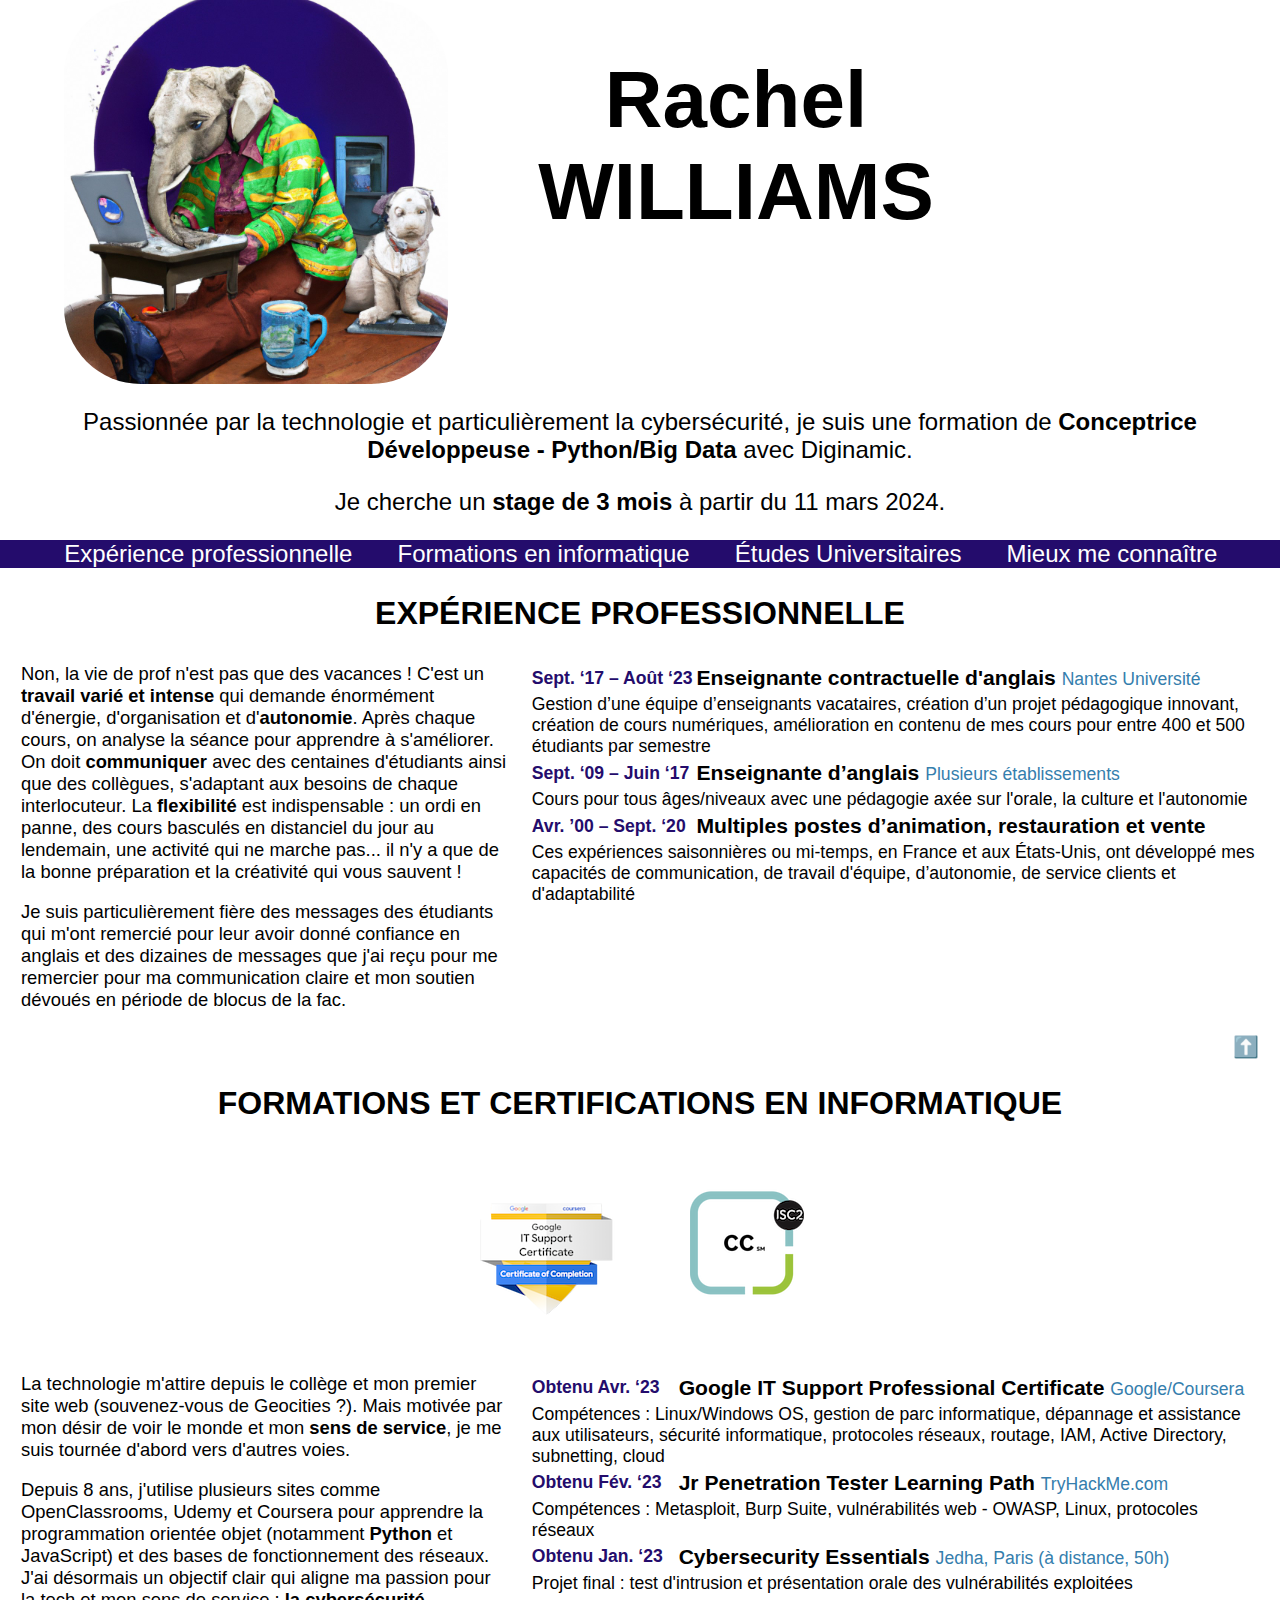
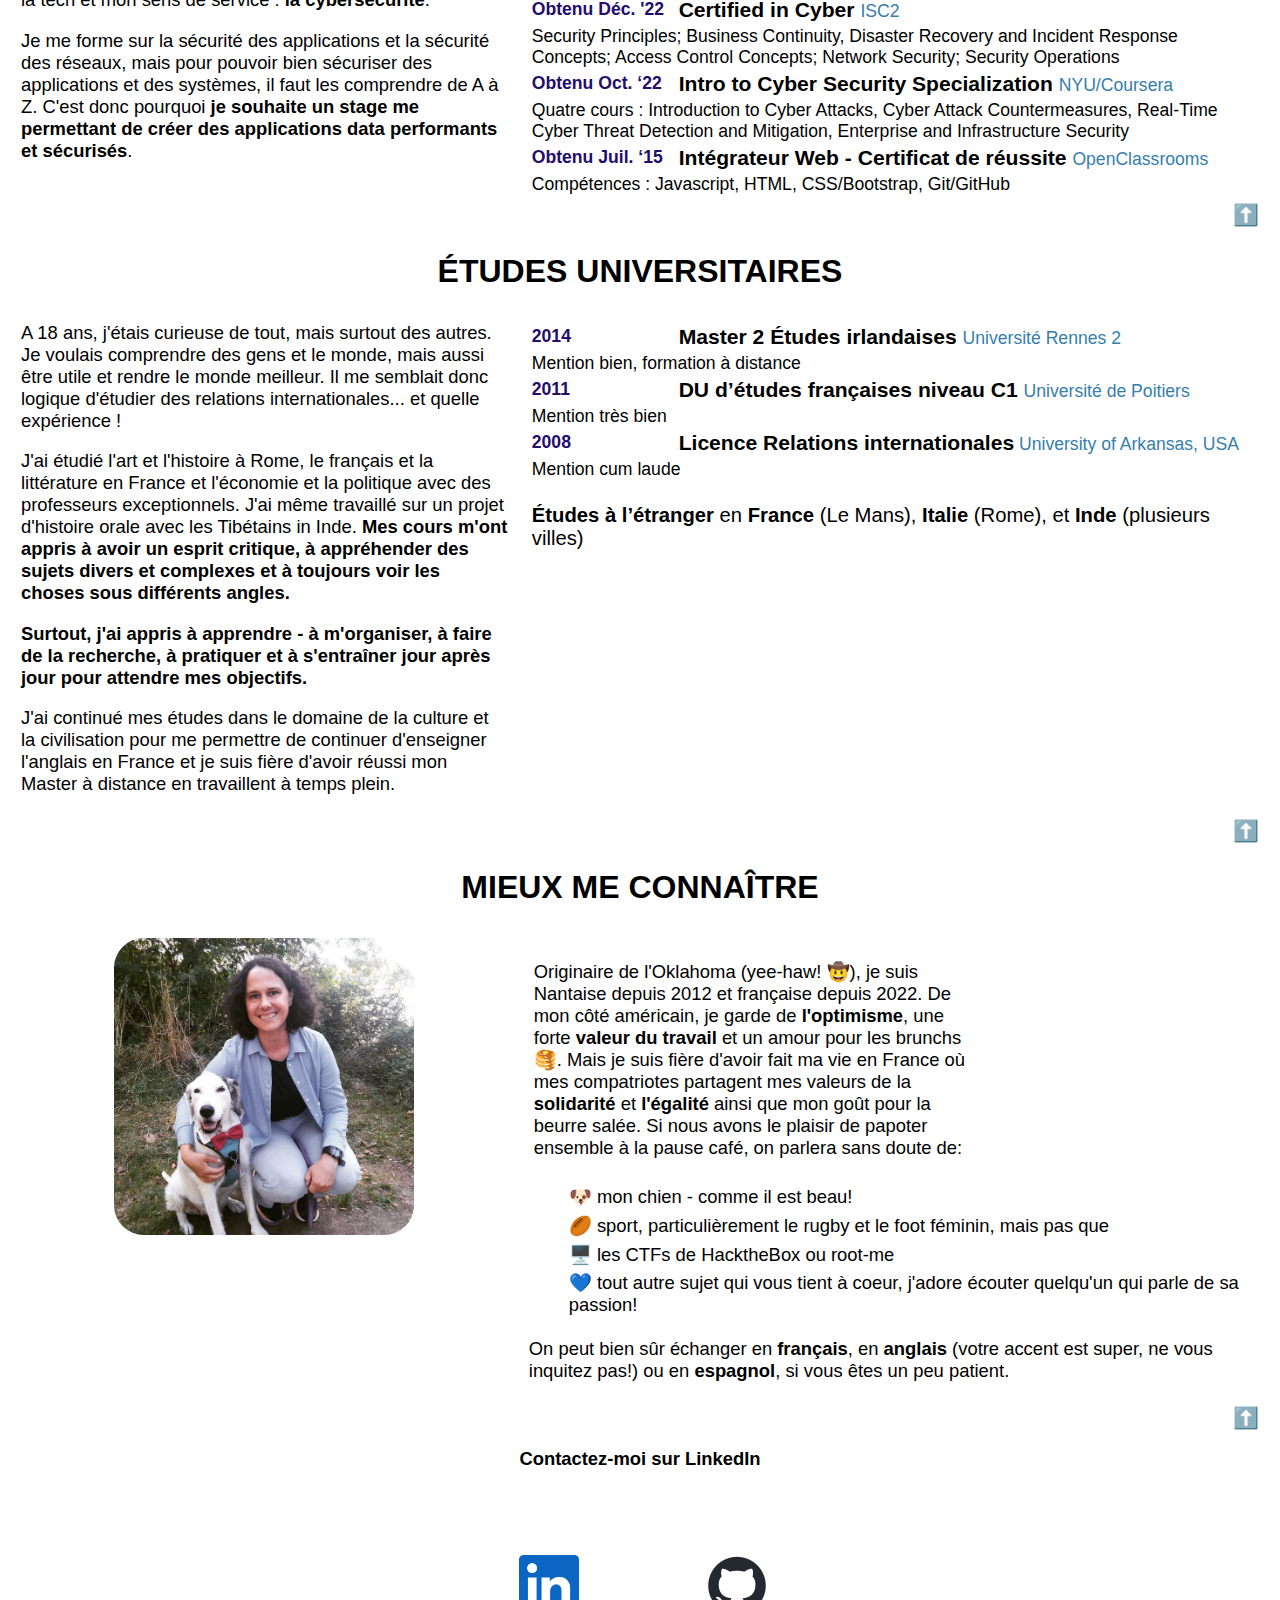
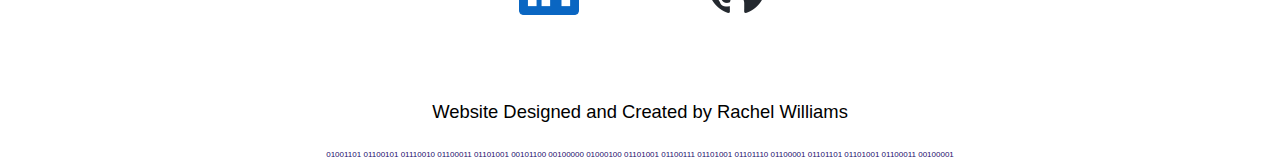
<file: index.html>
<!DOCTYPE html>
<html lang="fr">

    <head>
        <meta charset="utf-8">
        <title>Rachel WILLIAMS - développeuse Python - Big Data (en formation) </title>
        <meta name="viewport" content="width=device-width, initial-scale=1, shrink-to-fit=no">
        <link rel="stylesheet" href="style.css" >
        <script src="cv.js"></script>
        <meta name="description" content="Rachel Williams cherche une entreprise sur Nantes pour un stage en conception et développement d'applications Python / Django - Big Data . ">
        <meta name="keywords" content="stage, data, développement web, python, développeur, CV, Nantes, Django">
        <meta name="author" content="Rachel Williams">
    </head>

    <body onresize="checkFullScreen()">

        <header>
            <div id="top" class="flex-container">
                <img class="avatar" src="images/logo.jpg" alt="Une image créée par OpenAI qui montre un éléphant habbillé en vêtements devant un ordinateur avec un toutou et un thé à côté" >
                <h1>
                    Rachel WILLIAMS 
                </h1>
            </div> 
            <div> 
                <p class="subtitle"> 
                    Passionnée par la technologie et particulièrement la cybersécurité,  je suis une formation de <strong>Conceptrice Développeuse - Python/Big Data </strong> avec Diginamic. 
                </p>
                <p class="subtitle"> 
                    Je cherche un <strong> stage de 3 mois </strong> à partir du 11 mars 2024. 
                </p>
            </div>
            <p class="accessibility"> Si vous naviguez ce site sur un mobile ou une tabletteavec un outil d'accessibilité comme un lecteur d'écran, <a href="indexaccess.html#mainContent">cliquez ici pour une version du site plus accessible</a> qui ne vous demande pas de cliquer sur chaque partie pour basculer entre les différents contenus. </p>
            <p class="accessibility"><a href="#mainContent">Passez le menu pour le contenu principal</a></p>
            <nav>
                <p class="accessibility">Menu Principal</p>
                <ul class="menu">
                    <li class="menu"><a href="#expérience"> Expérience professionnelle </a></li>
                    <li class="menu"><a href="#formations"> Formations en informatique </a></li>
                    <li class="menu"><a href="#études"> Études Universitaires </a></li>
                    <li class="menu"><a href="#aboutme"> Mieux me connaître </a></li>
                </ul>
            </nav>
            <div class="sticky">
                <p>🖱️ Cliquez sur chaque section pour plus de détails</p>
            </div>
        </header>
        <main id="mainContent">
            <!-- PROFESSIONAL EXPERIENCE SECTION -->
            <div id="experience" onclick="ToggleInfo('experience')">
                <h2>Expérience professionnelle</h2>
                <div class="flex-container">
                    <div id="experience-summary" class="summary">
                        <p>
                            Non, la vie de prof n'est pas que des vacances ! C'est un <strong>travail 
                            varié et intense</strong> qui demande énormément d'énergie, d'organisation 
                            et d'<strong>autonomie</strong>. Après chaque cours, on analyse la séance pour 
                            apprendre à s'améliorer. On doit <strong>communiquer</strong> avec des centaines 
                            d'étudiants ainsi que des collègues, s'adaptant aux besoins de chaque 
                            interlocuteur. La <strong>flexibilité</strong> est indispensable : un ordi en panne, 
                            des cours basculés en distanciel du jour au lendemain, une activité 
                            qui ne marche pas... il n'y a que de la bonne préparation et la 
                            créativité qui vous sauvent !
                        </p>
                        <p>
                            Je suis particulièrement fière des messages des étudiants qui m'ont 
                            remercié pour leur avoir donné confiance en anglais et des dizaines 
                            de messages que j'ai reçu pour me remercier pour ma communication claire 
                            et mon soutien dévoués en période de blocus de la fac.
                        </p>
                    </div>
                    <div id="experience-list" class="detail">
                        <table>
                            <tr>
                                <td class="set-date-col-width date">Sept. ‘17 – Août ‘23</td>
                                <td>
                                    <span class="titles">Enseignante contractuelle d'anglais </span>
                                    <span class="institutions"> Nantes Université </span>
                                </td>
                            </tr>
                            <tr>   
                                <td colspan="2">
                                    Gestion d’une équipe d’enseignants vacataires, création d’un 
                                    projet pédagogique innovant, création de cours numériques, 
                                    amélioration en contenu de mes cours pour entre 400 et 500 
                                    étudiants par semestre
                                </td>
                            </tr>
                            <tr>
                                <td class="date">Sept. ‘09 – Juin ‘17</td>
                                <td> 
                                    <span class="titles">Enseignante d’anglais </span>
                                    <span class="institutions"> Plusieurs établissements </span>
                                </td>
                            </tr>
                            <tr>
                                <td colspan="2">
                                    Cours pour tous âges/niveaux avec une pédagogie axée sur 
                                    l'orale, la culture et l'autonomie
                                </td>
                            </tr>
                            <tr>
                                <td class="date">Avr. ’00 – Sept. ‘20</td>
                                <td class="titles">Multiples postes d’animation, restauration et 
                                    vente
                                </td>
                            </tr>
                            <tr>
                                <td colspan="2">
                                    Ces expériences saisonnières ou mi-temps, en France et aux 
                                    États-Unis, ont développé mes capacités de communication, de 
                                    travail d'équipe, d’autonomie, de service clients et d'adaptabilité
                                </td>
                            </tr>
                        </table>
                    </div>
                </div>    
                <div class="to-top">
                    <a href="#top" title="Cliquez pour retournez en haut de la page" >⬆️</a>  
                </div>  
            </div>

            <!-- IT TRAINING SECTION -->
            <div id="formations" onclick="ToggleInfo('formation')">
                <h2>Formations et certifications en informatique</h2>    
                <div class="flex-container">
                    <a class="link-logo-cert" href="https://www.credly.com/badges/3a8d522f-dd01-438f-aca8-2ec731fa63cb/public_url" title="Lien vers le site de vérification de mon badge du certificat Google IT Support" > 
                        <img src="images/gcert.png" 
                            alt="Un badge credly Google IT Support Certificate"> 
                    </a>
                    <a class="link-logo-cert" href="https://www.credly.com/badges/e2174169-10f2-4e6d-b079-da66fe971a06/public_url" title="Lien vers le site de vérification de mon badge de la certification Certified in Cyber de l'asso ISC2">
                        <img src="images/cic.png" alt="Un badge credly CC ISC2"> 
                    </a>
                </div>
                <div class="flex-container">
                    <div id="formation-summary" class="summary">
                        <p> 
                            La technologie m'attire depuis le collège et mon premier site web 
                            (souvenez-vous de Geocities ?). Mais motivée par mon désir de voir 
                            le monde et mon <strong>sens de service</strong>, je me suis tournée d'abord vers d'autres 
                            voies.
                        </p>
                        <p>
                            Depuis 8 ans, j'utilise plusieurs sites comme OpenClassrooms, Udemy 
                            et Coursera pour apprendre la programmation orientée objet (notamment 
                        <strong>Python</strong> et JavaScript) et des bases de fonctionnement des réseaux. J'ai 
                            désormais un objectif clair qui aligne ma passion pour la tech et mon 
                            sens de service : <strong>la cybersécurité</strong>.
                        </p>
                        <p>   
                            Je me forme sur la sécurité des applications et la sécurité des réseaux, 
                            mais pour pouvoir bien sécuriser des applications et des systèmes, il faut les comprendre de 
                            A à Z. C'est donc pourquoi <strong>je souhaite un stage me permettant de 
                            créer des applications data performants et sécurisés</strong>.
                        </p>
                    </div>
                    <div id="formation-list" class = "detail">
                        <table> 
                            <tr>
                                <td class="set-date-col-width date">Obtenu Avr. ‘23</td>
                                <td>
                                    <span class="titles"> Google IT Support Professional Certificate </span>
                                    <span class="institutions"> Google/Coursera</span>
                                </td>
                            </tr>
                            <tr>
                                <td colspan="2">
                                    Compétences : Linux/Windows OS, gestion de parc informatique, 
                                    dépannage et assistance aux utilisateurs, sécurité informatique, 
                                    protocoles réseaux, routage, IAM, Active Directory, subnetting, 
                                    cloud
                                </td>
                            </tr>           
                            <tr>
                                <td class="date">Obtenu Fév. ‘23</td>
                                <td>
                                    <span class="titles"> Jr Penetration Tester Learning Path </span>
                                    <span class="institutions"> TryHackMe.com</span>
                                </td>
                            </tr>
                            <tr>
                                <td colspan="2">
                                    Compétences : Metasploit, Burp Suite, vulnérabilités web - 
                                    OWASP, Linux, protocoles réseaux
                                </td>
                            </tr>
                            <tr>
                                <td class="date">Obtenu Jan. ‘23</td>
                                <td>
                                    <span class="titles"> Cybersecurity Essentials </span>
                                    <span class="institutions"> Jedha, Paris (à distance, 50h)</span>
                                </td>
                            </tr>
                            <tr>
                                <td colspan="2">
                                    Projet final : test d'intrusion et présentation orale des 
                                    vulnérabilités exploitées
                                </td>
                            </tr>
                            <tr>
                                <td class="date">Obtenu Déc. '22</td>
                                <td>
                                    <span class="titles"> Certified in Cyber </span>
                                    <span class="institutions"> ISC2</span>
                                </td>
                            </tr>
                            <tr>
                                <td colspan="2">
                                    Security Principles; Business 
                                    Continuity, Disaster Recovery and Incident Response Concepts; 
                                    Access Control Concepts; Network Security; Security Operations
                                </td>
                            </tr>
                            <tr>
                                <td class="date">
                                    Obtenu Oct. ‘22
                                </td>
                                <td>
                                    <span class="titles"> Intro to Cyber Security Specialization </span>
                                    <span class="institutions"> NYU/Coursera</span>
                                </td>
                            </tr>
                            <tr>
                                <td colspan="2">Quatre cours : Introduction to Cyber Attacks, Cyber Attack 
                                    Countermeasures, Real-Time Cyber Threat Detection and Mitigation, 
                                    Enterprise and Infrastructure Security
                                </td>
                            </tr>
                            <tr>    
                                <td class="date">Obtenu Juil. ‘15</td>
                                <td>
                                    <span class="titles"> Intégrateur Web - Certificat de réussite </span>
                                    <span class="institutions"> OpenClassrooms</span>
                                </td>
                            </tr>
                            <tr>
                                    <td colspan="2">Compétences : Javascript, HTML, CSS/Bootstrap, 
                                        Git/GitHub
                                    </td>
                            </tr>
                        </table>
                    </div>
                </div> 
                <div class="to-top">
                    <a href="#top" title="Cliquez pour retournez en haut de la page">⬆️</a>  
                </div>     
            </div>

            <!-- UNIVERSITY STUDIES SECTION -->
            <div id="études" onclick="ToggleInfo('degree')">
                <h2>Études Universitaires</h2>
                <div class="flex-container">
                    <div id="degree-summary" class="summary">
                        <p> 
                            A 18 ans, j'étais curieuse de tout, mais surtout des autres. Je voulais 
                            comprendre des gens et le monde, mais aussi être utile et rendre le monde 
                            meilleur. Il me semblait donc logique d'étudier des relations internationales... 
                            et quelle expérience ! 
                        </p>
                        <p>    
                            J'ai étudié l'art et l'histoire à Rome, le français et la littérature en 
                            France et l'économie et la politique avec des professeurs exceptionnels. 
                            J'ai même travaillé sur un projet d'histoire orale avec les Tibétains in 
                            Inde. <strong>Mes cours m'ont appris à avoir un esprit critique, à appréhender des 
                            sujets divers et complexes et à toujours voir les choses sous différents angles.</strong>
                        </p>
                        <p>
                        <strong>Surtout, j'ai appris à apprendre - à m'organiser, à faire de la recherche, à 
                            pratiquer et à s'entraîner jour après jour pour attendre mes objectifs.</strong>
                        </p>
                        <p>
                            J'ai continué mes études dans le domaine de la culture et la civilisation 
                            pour me permettre de continuer d'enseigner l'anglais en France et je suis 
                            fière d'avoir réussi mon Master à distance en travaillent à temps plein.
                        </p>
                    </div>
                    <div id="degree-list" class="detail">
                        <table>    
                            <tr>
                                <td class="set-date-col-width date">2014</td>
                                <td>
                                    <span class="titles"> Master 2 Études irlandaises </span>
                                    <span class="institutions"> Université Rennes 2</span>
                                </td>
                            </tr>
                            <tr>
                                <td colspan="2" class="education-description">
                                    Mention bien, formation à distance
                                </td>
                            </tr>
                            <tr>
                                <td class="date">2011</td>
                                <td>
                                    <span class="titles">DU d’études françaises niveau C1 </span>
                                    <span class="institutions"> Université de Poitiers</span>
                                </td>
                            </tr>
                            <tr>
                                <td colspan="2" class="education-description">Mention très bien</td>
                            </tr>
                            <tr>
                                <td class="date">2008</td>
                                <td>
                                    <span class="titles">Licence Relations internationales</span>
                                    <span class="institutions">University of Arkansas, USA</span>
                                </td>
                            </tr>
                            <tr>
                                <td colspan="2" class="education-description">Mention cum laude</td>
                            </tr>
                            <tr>
                                <td colspan="2" class="education-description">
                                    <p>
                                        <strong>Études à l’étranger</strong> en <strong>France</strong> 
                                        (Le Mans), <strong>Italie</strong> (Rome), et <strong>Inde</strong> 
                                        (plusieurs villes)
                                    </p>
                                </td>
                            </tr>
                        </table>
                    </div>    
                </div>    
                <div class="to-top">
                    <a  href="#top" title="Cliquez pour retournez en haut de la page" >⬆️</a>  
                </div>     
            </div>

            <!-- ABOUT ME SECTION -->
            <div id="aboutme"  onclick="ToggleInfo('aboutme')">
                <h2>Mieux me connaître</h2>
                <div class="flex-container">
                    <div id="aboutme-summary" class="summary">
                        <img class="portrait" alt="Rachel Williams avec son chien Buddy qui est tout beau avec son nœud papillon " src="images/mebuddy.png" >
                    </div>
                    <div id="aboutme-list" class="detail">
                        <p class="self-description detail">
                            Originaire de l'Oklahoma (yee-haw! 🤠), je suis Nantaise depuis 2012 et 
                            française depuis 2022. De mon côté américain, je garde de <strong>
                            l'optimisme</strong>, une forte <strong>valeur du travail</strong> 
                            et un amour pour les brunchs 🥞.
                            Mais je suis fière d'avoir fait ma vie en France où mes compatriotes 
                            partagent mes valeurs de la <strong>solidarité</strong> et <strong>
                            l'égalité</strong> ainsi que mon goût pour la beurre salée.
                            Si nous avons le plaisir de papoter ensemble à la pause café, on 
                            parlera sans doute de:
                        </p>
                        <ul class="sujets-discussion">
                            <li>🐶 mon chien - comme il est beau!</li>
                            <li>🏉 sport, particulièrement le rugby et le foot féminin, mais pas que</li>
                            <li>🖥️ les CTFs de HacktheBox ou root-me</li>
                            <li>💙 tout autre sujet qui vous tient à coeur, j'adore écouter quelqu'un 
                                qui parle de sa passion!
                            </li>
                        </ul>
                        <p class="self-description">
                            On peut bien sûr échanger en <strong> français</strong>, en <strong> 
                            anglais </strong>(votre accent est super, ne vous inquitez pas!) ou 
                            en <strong>espagnol</strong>, si vous êtes un peu patient.
                        </p>
                    </div>
                </div>
                <div class="to-top">
                    <a href="#top" title="Cliquez pour retournez en haut de la page" >⬆️</a>  
                </div>    
            </div>
        </main>
        <footer>
            <p><strong>Contactez-moi sur LinkedIn</strong></p>
            <div class="link-logo-box flex-container">
                <a class="link-logo-social" title="Lien vers mon profile Linkedin" href="https://www.linkedin.com/in/rachelinfrance/?locale=fr_FR">
                    <img class="link-logo-social" alt="logo du site Linkedin " src="images/linkedin.png" >
                </a> 
                <a class="link-logo-social" href="https://github.com/rwilli44">
                    <img class="link-logo-social" title="Lien vers mon profile sur GitHub" alt="logo du site Github" src="images/github.png" >
                </a>
            </div>
            <p> Website Designed and Created by Rachel Williams</p>
            <p class="accessibility"></p>
            <p class="message"  title="texte en binaire">
                <span class="accessibility"> Le paragraphe suivant est un code binaire pour le texte 'Merci Diginamic!'</span><br>  01001101 01100101 01110010 01100011 01101001 00101100 00100000 01000100 01101001 01100111 01101001 01101110 01100001 01101101 01101001 01100011 00100001
            </p>
        </footer>
    </body>
</html>
</file>
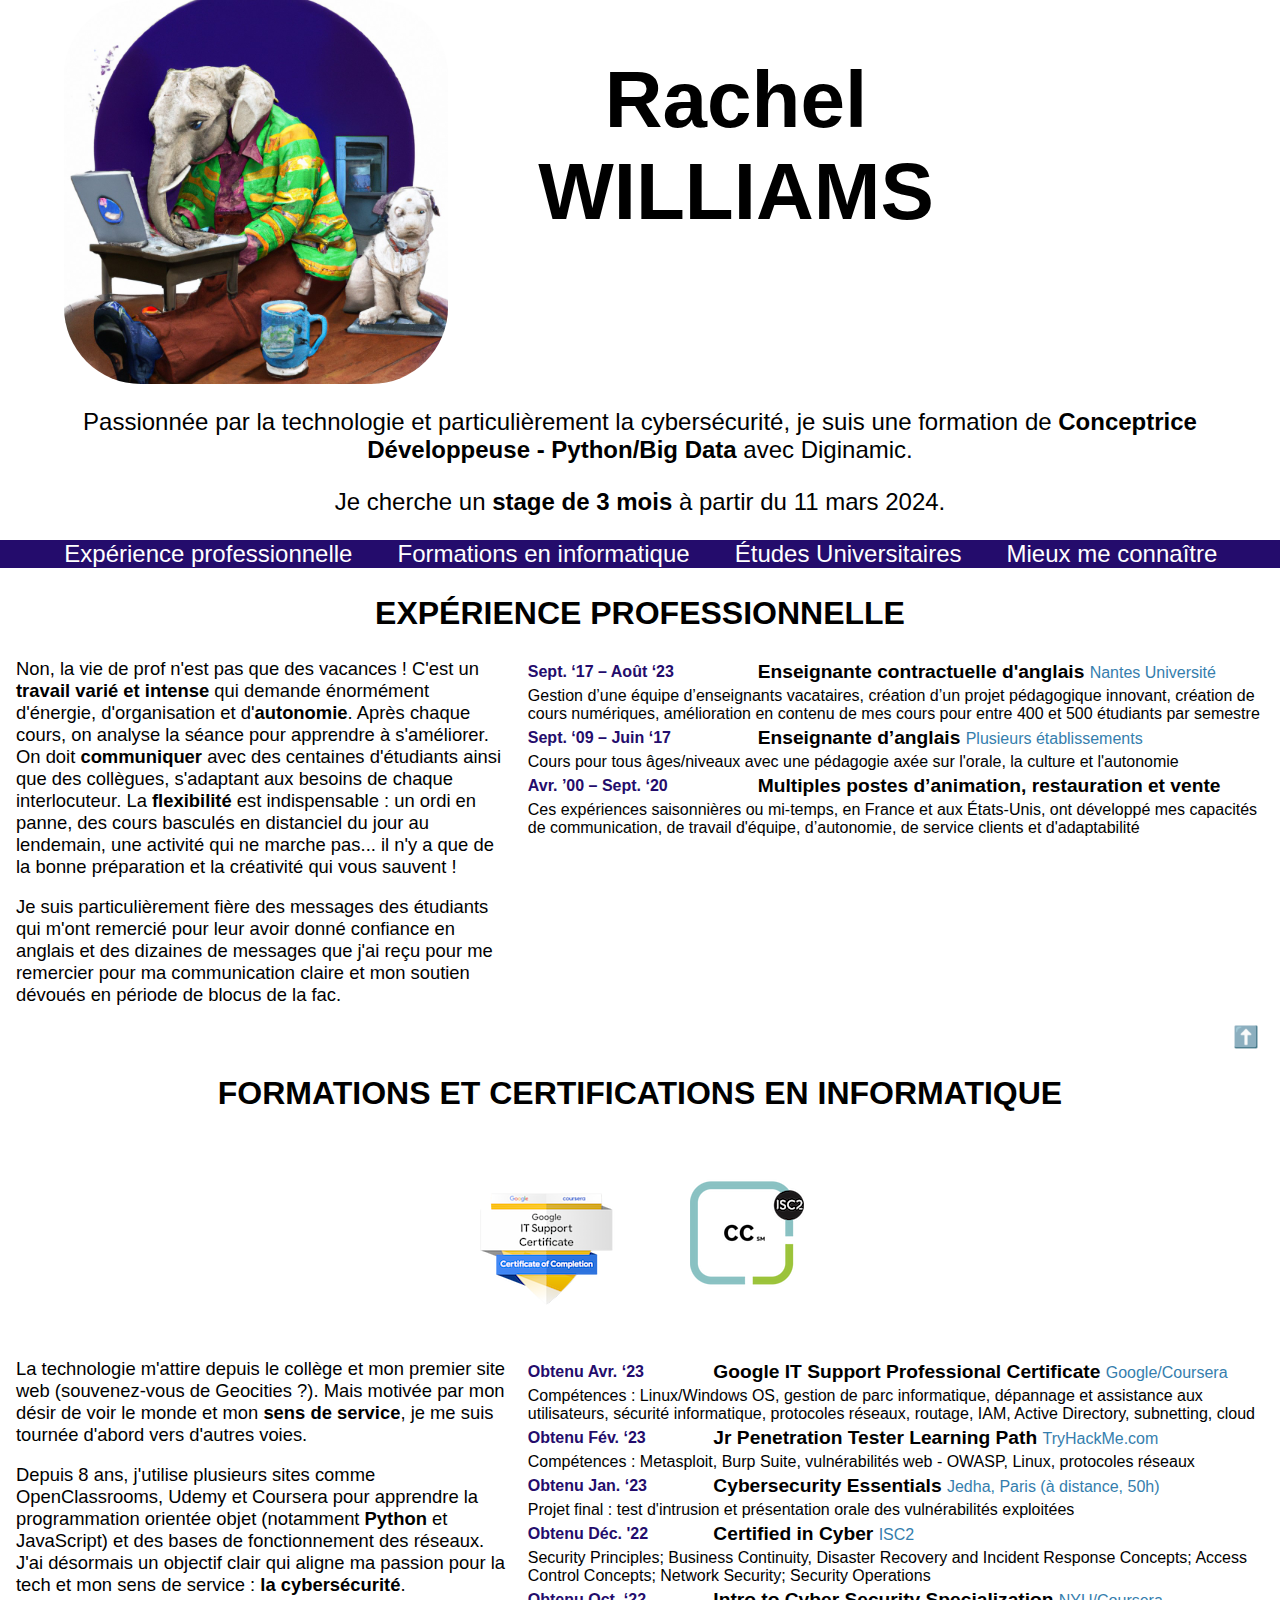
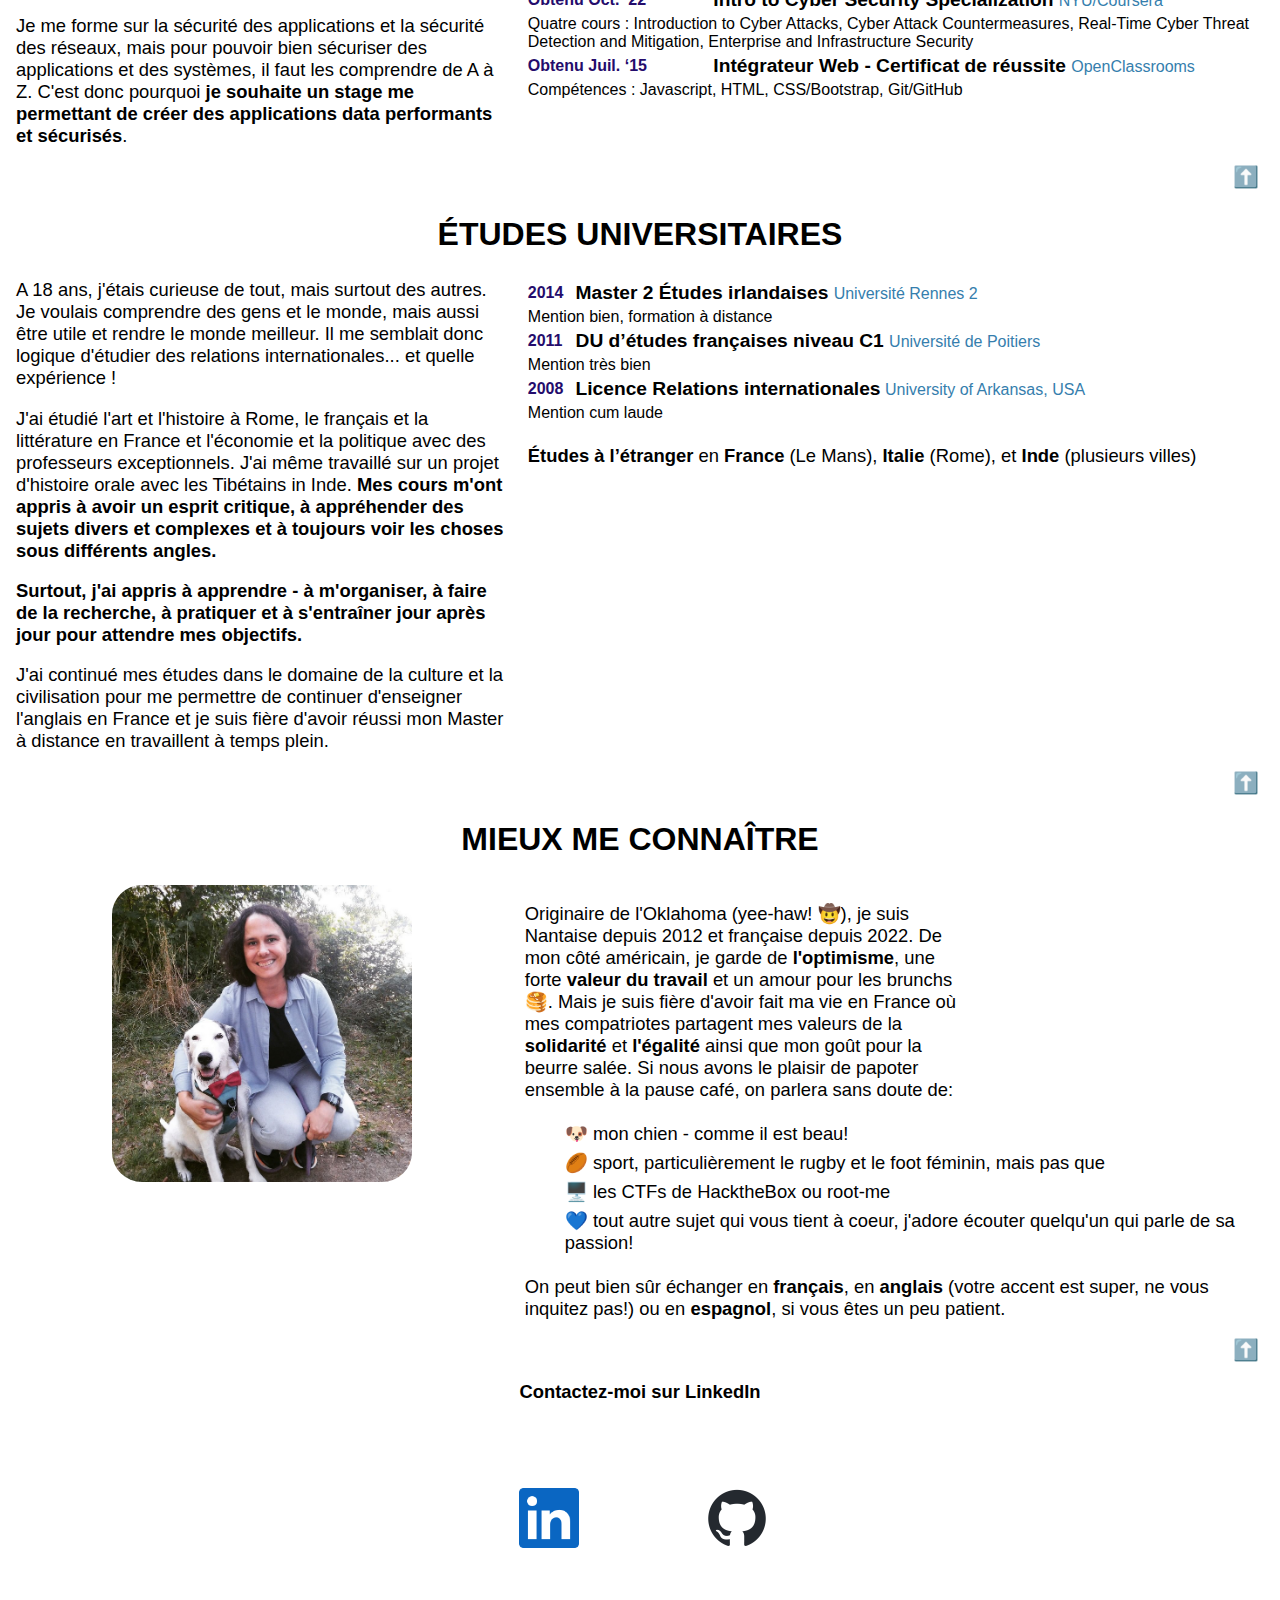
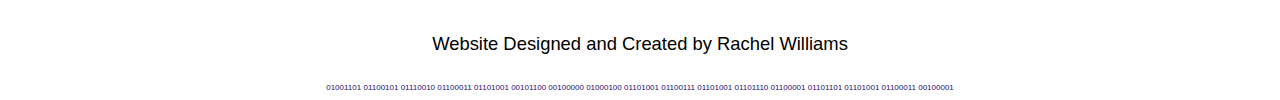
<file: indexaccess.html>
<!DOCTYPE html>
<html lang="fr">

    <head>
        <meta charset="utf-8">
        <title>Rachel WILLIAMS - développeuse Python - Big Data (en formation) </title>
        <meta name="viewport" content="width=device-width, initial-scale=1, shrink-to-fit=no">
        <link rel="stylesheet" href="styleaccess.css" >
        <meta name="description" content="Rachel Williams cherche une entreprise sur Nantes pour un stage en conception et développement d'applications Python / Django - Big Data . ">
        <meta name="keywords" content="stage, data, développement web, python, développeur, CV, Nantes, Django">
        <meta name="author" content="Rachel Williams">
    </head>

    <body>

        <header>
            <div id="top" class="flex-container">
                <img class="avatar" src="images/logo.jpg" alt="Une image créée par OpenAI qui montre un éléphant habbillé en vêtements devant un ordinateur avec un toutou et un thé à côté" >
                <h1>
                    Rachel WILLIAMS 
                </h1>
            </div> 
            <div> 
                <p class="subtitle"> 
                    Passionnée par la technologie et particulièrement la cybersécurité,  je suis une formation de <strong>Conceptrice Développeuse - Python/Big Data </strong> avec Diginamic. 
                </p>
                <p class="subtitle"> 
                    Je cherche un <strong> stage de 3 mois </strong> à partir du 11 mars 2024. 
                </p>
            </div>
            <p class="accessibility"><a href="#mainContent">Passez le menu pour le contenu principal</a></p>
            <nav>
                <p class="accessibility">Menu Principal</p>
                <ul class="menu">
                    <li class="menu"><a href="#expérience"> Expérience professionnelle </a></li>
                    <li class="menu"><a href="#formations"> Formations en informatique </a></li>
                    <li class="menu"><a href="#études"> Études Universitaires </a></li>
                    <li class="menu"><a href="#aboutme"> Mieux me connaître </a></li>
                </ul>
            </nav>

        </header>
        <main id="mainContent" >

            <!-- PROFESSIONAL EXPERIENCE SECTION -->
            <div id="experience" >
                <h2>Expérience professionnelle</h2>
                <div class="flex-container">
                    <div id="experience-summary" class="summary">
                        <p>
                            Non, la vie de prof n'est pas que des vacances ! C'est un <strong>travail 
                            varié et intense</strong> qui demande énormément d'énergie, d'organisation 
                            et d'<strong>autonomie</strong>. Après chaque cours, on analyse la séance pour 
                            apprendre à s'améliorer. On doit <strong>communiquer</strong> avec des centaines 
                            d'étudiants ainsi que des collègues, s'adaptant aux besoins de chaque 
                            interlocuteur. La <strong>flexibilité</strong> est indispensable : un ordi en panne, 
                            des cours basculés en distanciel du jour au lendemain, une activité 
                            qui ne marche pas... il n'y a que de la bonne préparation et la 
                            créativité qui vous sauvent !
                        </p>
                        <p>
                            Je suis particulièrement fière des messages des étudiants qui m'ont 
                            remercié pour leur avoir donné confiance en anglais et des dizaines 
                            de messages que j'ai reçu pour me remercier pour ma communication claire 
                            et mon soutien dévoués en période de blocus de la fac.
                        </p>
                    </div>
                    <div id="experience-list" class="detail">
                        <table>
                            <tr>
                                <td class="set-date-col-width date">Sept. ‘17 – Août ‘23</td>
                                <td>
                                    <span class="titles">Enseignante contractuelle d'anglais </span>
                                    <span class="institutions"> Nantes Université </span>
                                </td>
                            </tr>
                            <tr>   
                                <td colspan="2">
                                    Gestion d’une équipe d’enseignants vacataires, création d’un 
                                    projet pédagogique innovant, création de cours numériques, 
                                    amélioration en contenu de mes cours pour entre 400 et 500 
                                    étudiants par semestre
                                </td>
                            </tr>
                            <tr>
                                <td class="date">Sept. ‘09 – Juin ‘17</td>
                                <td> 
                                    <span class="titles">Enseignante d’anglais </span>
                                    <span class="institutions"> Plusieurs établissements </span>
                                </td>
                            </tr>
                            <tr>
                                <td colspan="2">
                                    Cours pour tous âges/niveaux avec une pédagogie axée sur 
                                    l'orale, la culture et l'autonomie
                                </td>
                            </tr>
                            <tr>
                                <td class="date">Avr. ’00 – Sept. ‘20</td>
                                <td class="titles">Multiples postes d’animation, restauration et 
                                    vente
                                </td>
                            </tr>
                            <tr>
                                <td colspan="2">
                                    Ces expériences saisonnières ou mi-temps, en France et aux 
                                    États-Unis, ont développé mes capacités de communication, de 
                                    travail d'équipe, d’autonomie, de service clients et d'adaptabilité
                                </td>
                            </tr>
                        </table>
                    </div>
                </div>    
                <div class="to-top">
                    <a href="#top" title="Cliquez pour retournez en haut de la page" >⬆️</a>  
                </div>  
            </div>

            <!-- IT TRAINING SECTION -->
            <div id="formations" >
                <h2>Formations et certifications en informatique</h2>    
                <div class="flex-container" id="certificationLogos">
                    <a class="link-logo-cert" href="https://www.credly.com/badges/3a8d522f-dd01-438f-aca8-2ec731fa63cb/public_url" title="Lien vers le site de vérification de mon badge du certificat Google IT Support" > 
                        <img src="images/gcert.png" 
                            alt="Un badge credly Google IT Support Certificate"> 
                    </a>
                    <a class="link-logo-cert" href="https://www.credly.com/badges/e2174169-10f2-4e6d-b079-da66fe971a06/public_url" title="Lien vers le site de vérification de mon badge de la certification Certified in Cyber de l'asso ISC2">
                        <img src="images/cic.png" alt="Un badge credly CC ISC2"> 
                    </a>
                </div>
                <div class="flex-container">
                    <div id="formation-summary" class="summary">
                        <p> 
                            La technologie m'attire depuis le collège et mon premier site web 
                            (souvenez-vous de Geocities ?). Mais motivée par mon désir de voir 
                            le monde et mon <strong>sens de service</strong>, je me suis tournée d'abord vers d'autres 
                            voies.
                        </p>
                        <p>
                            Depuis 8 ans, j'utilise plusieurs sites comme OpenClassrooms, Udemy 
                            et Coursera pour apprendre la programmation orientée objet (notamment 
                        <strong>Python</strong> et JavaScript) et des bases de fonctionnement des réseaux. J'ai 
                            désormais un objectif clair qui aligne ma passion pour la tech et mon 
                            sens de service : <strong>la cybersécurité</strong>.
                        </p>
                        <p>   
                            Je me forme sur la sécurité des applications et la sécurité des réseaux, 
                            mais pour pouvoir bien sécuriser des applications et des systèmes, il faut les comprendre de 
                            A à Z. C'est donc pourquoi <strong>je souhaite un stage me permettant de 
                            créer des applications data performants et sécurisés</strong>.
                        </p>
                    </div>
                    <div id="formation-list" class = "detail">
                        <table> 
                            <tr>
                                <td class="set-date-col-width date">Obtenu Avr. ‘23</td>
                                <td>
                                    <span class="titles"> Google IT Support Professional Certificate </span>
                                    <span class="institutions"> Google/Coursera</span>
                                </td>
                            </tr>
                            <tr>
                                <td colspan="2">
                                    Compétences : Linux/Windows OS, gestion de parc informatique, 
                                    dépannage et assistance aux utilisateurs, sécurité informatique, 
                                    protocoles réseaux, routage, IAM, Active Directory, subnetting, 
                                    cloud
                                </td>
                            </tr>           
                            <tr>
                                <td class="date">Obtenu Fév. ‘23</td>
                                <td>
                                    <span class="titles"> Jr Penetration Tester Learning Path </span>
                                    <span class="institutions"> TryHackMe.com</span>
                                </td>
                            </tr>
                            <tr>
                                <td colspan="2">
                                    Compétences : Metasploit, Burp Suite, vulnérabilités web - 
                                    OWASP, Linux, protocoles réseaux
                                </td>
                            </tr>
                            <tr>
                                <td class="date">Obtenu Jan. ‘23</td>
                                <td>
                                    <span class="titles"> Cybersecurity Essentials </span>
                                    <span class="institutions"> Jedha, Paris (à distance, 50h)</span>
                                </td>
                            </tr>
                            <tr>
                                <td colspan="2">
                                    Projet final : test d'intrusion et présentation orale des 
                                    vulnérabilités exploitées
                                </td>
                            </tr>
                            <tr>
                                <td class="date">Obtenu Déc. '22</td>
                                <td>
                                    <span class="titles"> Certified in Cyber </span>
                                    <span class="institutions"> ISC2</span>
                                </td>
                            </tr>
                            <tr>
                                <td colspan="2">
                                    Security Principles; Business 
                                    Continuity, Disaster Recovery and Incident Response Concepts; 
                                    Access Control Concepts; Network Security; Security Operations
                                </td>
                            </tr>
                            <tr>
                                <td class="date">
                                    Obtenu Oct. ‘22
                                </td>
                                <td>
                                    <span class="titles"> Intro to Cyber Security Specialization </span>
                                    <span class="institutions"> NYU/Coursera</span>
                                </td>
                            </tr>
                            <tr>
                                <td colspan="2">Quatre cours : Introduction to Cyber Attacks, Cyber Attack 
                                    Countermeasures, Real-Time Cyber Threat Detection and Mitigation, 
                                    Enterprise and Infrastructure Security
                                </td>
                            </tr>
                            <tr>    
                                <td class="date">Obtenu Juil. ‘15</td>
                                <td>
                                    <span class="titles"> Intégrateur Web - Certificat de réussite </span>
                                    <span class="institutions"> OpenClassrooms</span>
                                </td>
                            </tr>
                            <tr>
                                    <td colspan="2">Compétences : Javascript, HTML, CSS/Bootstrap, 
                                        Git/GitHub
                                    </td>
                            </tr>
                        </table>
                    </div>
                </div> 
                <div class="to-top">
                    <a href="#top" title="Cliquez pour retournez en haut de la page">⬆️</a>  
                </div>     
            </div>

            <!-- UNIVERSITY STUDIES SECTION -->
            <div id="études">
                <h2>Études Universitaires</h2>
                <div class="flex-container">
                    <div id="degree-summary" class="summary">
                        <p> 
                            A 18 ans, j'étais curieuse de tout, mais surtout des autres. Je voulais 
                            comprendre des gens et le monde, mais aussi être utile et rendre le monde 
                            meilleur. Il me semblait donc logique d'étudier des relations internationales... 
                            et quelle expérience ! 
                        </p>
                        <p>    
                            J'ai étudié l'art et l'histoire à Rome, le français et la littérature en 
                            France et l'économie et la politique avec des professeurs exceptionnels. 
                            J'ai même travaillé sur un projet d'histoire orale avec les Tibétains in 
                            Inde. <strong>Mes cours m'ont appris à avoir un esprit critique, à appréhender des 
                            sujets divers et complexes et à toujours voir les choses sous différents angles.</strong>
                        </p>
                        <p>
                        <strong>Surtout, j'ai appris à apprendre - à m'organiser, à faire de la recherche, à 
                            pratiquer et à s'entraîner jour après jour pour attendre mes objectifs.</strong>
                        </p>
                        <p>
                            J'ai continué mes études dans le domaine de la culture et la civilisation 
                            pour me permettre de continuer d'enseigner l'anglais en France et je suis 
                            fière d'avoir réussi mon Master à distance en travaillent à temps plein.
                        </p>
                    </div>
                    <div id="degree-list" class="detail">
                        <table>    
                            <tr>
                                <td class="set-date-col-width date">2014</td>
                                <td>
                                    <span class="titles"> Master 2 Études irlandaises </span>
                                    <span class="institutions"> Université Rennes 2</span>
                                </td>
                            </tr>
                            <tr>
                                <td colspan="2" class="education-description">
                                    Mention bien, formation à distance
                                </td>
                            </tr>
                            <tr>
                                <td class="date">2011</td>
                                <td>
                                    <span class="titles">DU d’études françaises niveau C1 </span>
                                    <span class="institutions"> Université de Poitiers</span>
                                </td>
                            </tr>
                            <tr>
                                <td colspan="2" class="education-description">Mention très bien</td>
                            </tr>
                            <tr>
                                <td class="date">2008</td>
                                <td>
                                    <span class="titles">Licence Relations internationales</span>
                                    <span class="institutions">University of Arkansas, USA</span>
                                </td>
                            </tr>
                            <tr>
                                <td colspan="2" class="education-description">Mention cum laude</td>
                            </tr>
                            <tr>
                                <td colspan="2" class="education-description">
                                    <p>
                                        <strong>Études à l’étranger</strong> en <strong>France</strong> 
                                        (Le Mans), <strong>Italie</strong> (Rome), et <strong>Inde</strong> 
                                        (plusieurs villes)
                                    </p>
                                </td>
                            </tr>
                        </table>
                    </div>    
                </div>    
                <div class="to-top">
                    <a  href="#top" title="Cliquez pour retournez en haut de la page" >⬆️</a>  
                </div>     
            </div>

            <!-- ABOUT ME SECTION -->
            <div id="aboutme" >
                <h2>Mieux me connaître</h2>
                <div class="flex-container">
                    <div id="aboutme-summary" class="summary">
                        <img class="portrait" alt="Rachel Williams avec son chien Buddy qui est tout beau avec son nœud papillon" src="images/mebuddy.png" >
                    </div>
                    <div id="aboutme-list" class="detail">
                        <p class="self-description detail">
                            Originaire de l'Oklahoma (yee-haw! 🤠<span class="accessibility">emoji de Cowboy</span>), je suis Nantaise depuis 2012 et 
                            française depuis 2022. De mon côté américain, je garde de <strong>
                            l'optimisme</strong>, une forte <strong>valeur du travail</strong> 
                            et un amour pour les brunchs 🥞<span class="accessibility">emoji de pancakes</span>.
                            Mais je suis fière d'avoir fait ma vie en France où mes compatriotes 
                            partagent mes valeurs de la <strong>solidarité</strong> et <strong>
                            l'égalité</strong> ainsi que mon goût pour la beurre salée.
                            Si nous avons le plaisir de papoter ensemble à la pause café, on 
                            parlera sans doute de:
                        </p>
                        <ul class="sujets-discussion">
                            <li>🐶 mon chien - comme il est beau!</li>
                            <li>🏉 sport, particulièrement le rugby et le foot féminin, mais pas que</li>
                            <li>🖥️ les CTFs de HacktheBox ou root-me</li>
                            <li>💙 tout autre sujet qui vous tient à coeur, j'adore écouter quelqu'un 
                                qui parle de sa passion!
                            </li>
                        </ul>
                        <p class="self-description">
                            On peut bien sûr échanger en <strong> français</strong>, en <strong> 
                            anglais </strong>(votre accent est super, ne vous inquitez pas!) ou 
                            en <strong>espagnol</strong>, si vous êtes un peu patient.
                        </p>
                    </div>
                </div>
                <div class="to-top">
                    <a href="#top" title="Cliquez pour retournez en haut de la page" >⬆️</a>  
                </div>    
            </div>
        </main>
        <footer>
            <p><strong>Contactez-moi sur LinkedIn</strong></p>
            <div id="link-logo-box" class="flex-container">
                <a class="link-logo-social" title="Lien vers mon profile Linkedin" href="https://www.linkedin.com/in/rachelinfrance/?locale=fr_FR">
                    <img class="link-logo-social" alt="logo du site Linkedin " src="images/linkedin.png" >
                </a> 
                <a class="link-logo-social" href="https://github.com/rwilli44">
                    <img class="link-logo-social" title="Lien vers mon profile sur GitHub" alt="logo du site Github" src="images/github.png" >
                </a>
            </div>
            <p> Website Designed and Created by Rachel Williams</p>
            <p class="accessibility"></p>
            <p class="message"  title="texte en binaire">
                <span class="accessibility"> Le paragraphe suivant est un code binaire pour le texte 'Merci Diginamic!'</span><br>  01001101 01100101 01110010 01100011 01101001 00101100 00100000 01000100 01101001 01100111 01101001 01101110 01100001 01101101 01101001 01100011 00100001
            </p>
        </footer>
    </body>
</html>
</file>
<file: style.css>
/* ORGANIZATION 
This CSS sheet is organized with general, site-wide styles
first followed by increasingly specific styles organized
by page section. Lastly, a media query defines the layout for tablet-
sized or larger screens.
*/



/*SITE-WIDE styles*/
:root {
    --main-color: #240C6C;
    --accent: #357EAD; 
}

body { 
    font-family:'Segoe UI', Tahoma, Geneva, Verdana, sans-serif;
    margin: 0;
}

main {
    padding-left: 1em;
    padding-right: 1em;
}

html {
    width: 100%;
    scroll-behavior: smooth;
    margin: 0;
}

.flex-container {
    display:flex;
    justify-content: center;
}

h2 {
    text-align: center;
    font-size: 2em;
    font-family: 'Franklin Gothic Medium', 'Arial Narrow', Arial, sans-serif;
    text-transform: uppercase;
}

p {
    font-size: 1.15em;
}

a {
    color:white;
    text-decoration: none;
}

.accessibility {
    display: none;
}

.date {
    color: var(--main-color);  
    font-weight: bold;   
}

.institutions  {
    color: var(--accent);
}

.titles{
    font-weight: bolder;
    font-size: 1.2em;
}

.summary>p{
    margin-top: 0;
}

.to-top {
    text-align: right;
    margin-right: 5px;
    font-size: 1.3em;
}

/*This hides the detailed CV on small screens
unless the user clicks to toggle*/

.detail {
    display: none;
    padding: 5px;
}

.summary {
    padding: 5px;
}

table {
    text-align: left;
    font-size: 1.1em;
}

.set-date-col-width {
    width:20%;
}



/* HEADER style info*/

#top {
    flex-direction: column;
}
.avatar {
    max-width: 60%;
    height: auto;
    border-radius: 20%;
    display: block;
    margin-left: auto;
    margin-right: auto;
}

h1 {
    text-align: center;
    font-size: 2em;
}

.subtitle {
    font-size: 1.5em;
    text-align: center;
    padding-left: 1em;
    padding-right: 1em;
}

.menu>li {
    list-style-type: none;
    padding: 1% 3% 1% 0;
    text-align: left;
    margin-left: 0;
}

.menu>a {
    padding-left: 0;
    margin-left: 0;

}

nav {
    width: 100%;
    background-color: var(--main-color);
    text-align: center;
    font-size: 1.5rem;
}

.sticky {
    background-color: var(--accent);
    color: white;
    font-family: 'Franklin Gothic Medium', 'Arial Narrow', Arial, sans-serif;
    position: -webkit-sticky; /* Safari */
    position: sticky;
    top: 0;
    font-size: .8em;
    text-transform: uppercase;
    text-align: center;
    margin-top: 0;
    padding-top: 0;
}

/* The following two sections are 
needed to keep the sticky bar attached to the 
navigation bar*/

nav>ul {
    margin-bottom: 0;
    padding-bottom: 0;
}

.sticky>p {
    margin-top: 0;
    padding-top: 0;
}



/*FORMATIONS ET CERTIFICATIONS section styles*/

.link-logo-cert {
    display:block;
    padding: 3%;
}



/*MIEUX ME CONNAITRE/ABOUT ME section styles*/

.portrait {
    border-radius: 10%;
    display: block;
    max-width: 60%;
    height: auto;
    margin-right: auto;
    margin-left: auto;
}

.sujets-discussion>li {
    list-style: none;
    padding: .5% 0 .5% 0;
    text-align: left;
    font-size: 1.15em;  
}



/*FOOTER section styles*/

footer>p {
    text-align: center;
}
p.message {
    font-size: .5em;
    color: var(--main-color);
    text-align: center;
    margin-right: auto;
    margin-left: auto;
}

.link-logo-social {
    display: block;
    width: 60px;
    height: auto;
    padding: 5% 5% 5% 5%;
   
}

/*MEDIA QUERY to adjust to tablet-sized or larger screens*/
@media only screen and (min-width: 768px) { 

    #top {
        flex-direction: row;
    }
    
    .avatar {
        max-width: 30%;
        max-height: fit-content;
        width: auto;
        height: auto;
        margin-left: 5% ;
    }
    
    h1 {
        font-size: 5em;
        margin-left: 5%;
        margin-right: 25%;
    }

    .menu {
        display: inline;
    }

    .menu>a {
        white-space: nowrap;
    }

    /*The sticky bar is not necessary as 
    there is no toggling on large screens*/

    .sticky {
        display: none;
        font-size: 1.1em;
    }

    /*The following two sections make sure both the summary
    and detail blocks show and share the screen in place
    of toggling*/

    .detail {
        display: block;
        width: 60%;
    }

    .summary {
        display:block;
        width: 40%;
        padding-right: 1em;

    }
    
    .date {
        white-space: nowrap;
    }
    
    .portrait {
        max-width: 300px;
    }
}
</file>
<file: styleaccess.css>
/* ORGANIZATION 
This CSS sheet is organized with general, site-wide styles
first followed by increasingly specific styles organized
by page section. Lastly, a media query defines the layout for tablet-
sized or larger screens.
*/



/*SITE-WIDE styles*/
:root {
    --main-color: #240C6C;
    --accent: #357EAD; 
}

body { 
    font-family:'Segoe UI', Tahoma, Geneva, Verdana, sans-serif;
    margin: 0;
}

html {
    width: 100%;
    scroll-behavior: smooth;
    margin: 0;
}

main {
    padding-left: 1em;
    padding-right: 1em;
}

.flex-container {
    display:flex;
    justify-content: center;
}

h2 {
    text-align: center;
    font-size: 2em;
    font-family: 'Franklin Gothic Medium', 'Arial Narrow', Arial, sans-serif;
    text-transform: uppercase;
}

p {
    font-size: 1.15em;
}

a {
    color:white;
    text-decoration: none;
}

.accessibility {
    display: none;
}

.date {
    color: var(--main-color);  
    font-weight: bold;   
}

.institutions  {
    color: var(--accent);
}

.titles{
    font-weight: bolder;
    font-size: 1.2em;
}

.summary>p{
    margin-top: 0;
}

.to-top {
    text-align: right;
    margin-right: 5px;
    font-size: 1.3em;
}

/*This adjusts the display of each section so that the description is followed by the detailed information on smaller screens for the accessible version of the website*/

.flex-container {
    width: 100%;
    flex-direction: column;
}

#certificationLogos  {
    text-align: center;
}

/*This makes sure the social media logos continue to appear side by side on small screen when other flex boxes go vertical*/
#link-logo-box {
    flex-direction: row;
}

.detail {
    display: block;
    width: 100%;
}

.summary {
    display:block;
    width: 100%;
}


/* HEADER style info*/

#top {
    flex-direction: column;
}

.avatar {
    max-width: 60%;
    height: auto;
    border-radius: 20%;
    display: block;
    margin-left: auto;
    margin-right: auto;
}

h1 {
    text-align: center;
    font-size: 2em;
}

.subtitle {
    font-size: 1.5em;
    text-align: center;
    padding-left: 1em;
    padding-right: 1em;
}

.menu>li {
    list-style-type: none;
    padding: 1% 3% 1% 0;
    text-align: left;
    margin-left: 0;
}

.menu>a {
    padding-left: 0;
    margin-left: 0;

}

nav {
    width: 100%;
    background-color: var(--main-color);
    text-align: center;
    font-size: 1.5rem;
}



/*FORMATIONS ET CERTIFICATIONS section styles*/

.link-logo-cert {
    display:block;
    padding: 3%;
}



/*MIEUX ME CONNAITRE/ABOUT ME section styles*/

.portrait {
    border-radius: 10%;
    display: block;
    max-width: 60%;
    height: auto;
    margin-right: auto;
    margin-left: auto;
}

.sujets-discussion>li {
    list-style: none;
    padding: .5% 0 .5% 0;
    text-align: left;
    font-size: 1.15em;  
}



/*FOOTER section styles*/

footer>p {
    text-align: center;
}
p.message {
    font-size: .5em;
    color: var(--main-color);
    text-align: center;
    margin-right: auto;
    margin-left: auto;
}

.link-logo-social {
    display: block;
    width: 60px;
    height: auto;
    padding: 5% 5% 5% 5%;
   
}

/*MEDIA QUERY to adjust to tablet-sized or larger screens*/
@media only screen and (min-width: 768px) { 

    #top {
        flex-direction: row;
    }
    
    .avatar {
        max-width: 30%;
        max-height: fit-content;
        width: auto;
        height: auto;
        margin-left: 5% ;
    }
    
    h1 {
        font-size: 5em;
        margin-left: 5%;
        margin-right: 25%;
    }

    .menu {
        display: inline;
    }

    .menu>a {
        white-space: nowrap;
    }

    
    /*The following two sections make sure both the summary
    and detail blocks show and share the screen in place
    of toggling*/

    .flex-container {
        width: 100%;
        flex-direction: row;
    }

    .detail {
        display: block;
        width: 60%;
    }

    .summary {
        display:block;
        width: 40%;
        padding-right: 1em;

    }
    
    .date {
        white-space: nowrap;
    }
    
    .portrait {
        max-width: 300px;
    }
}
</file>
